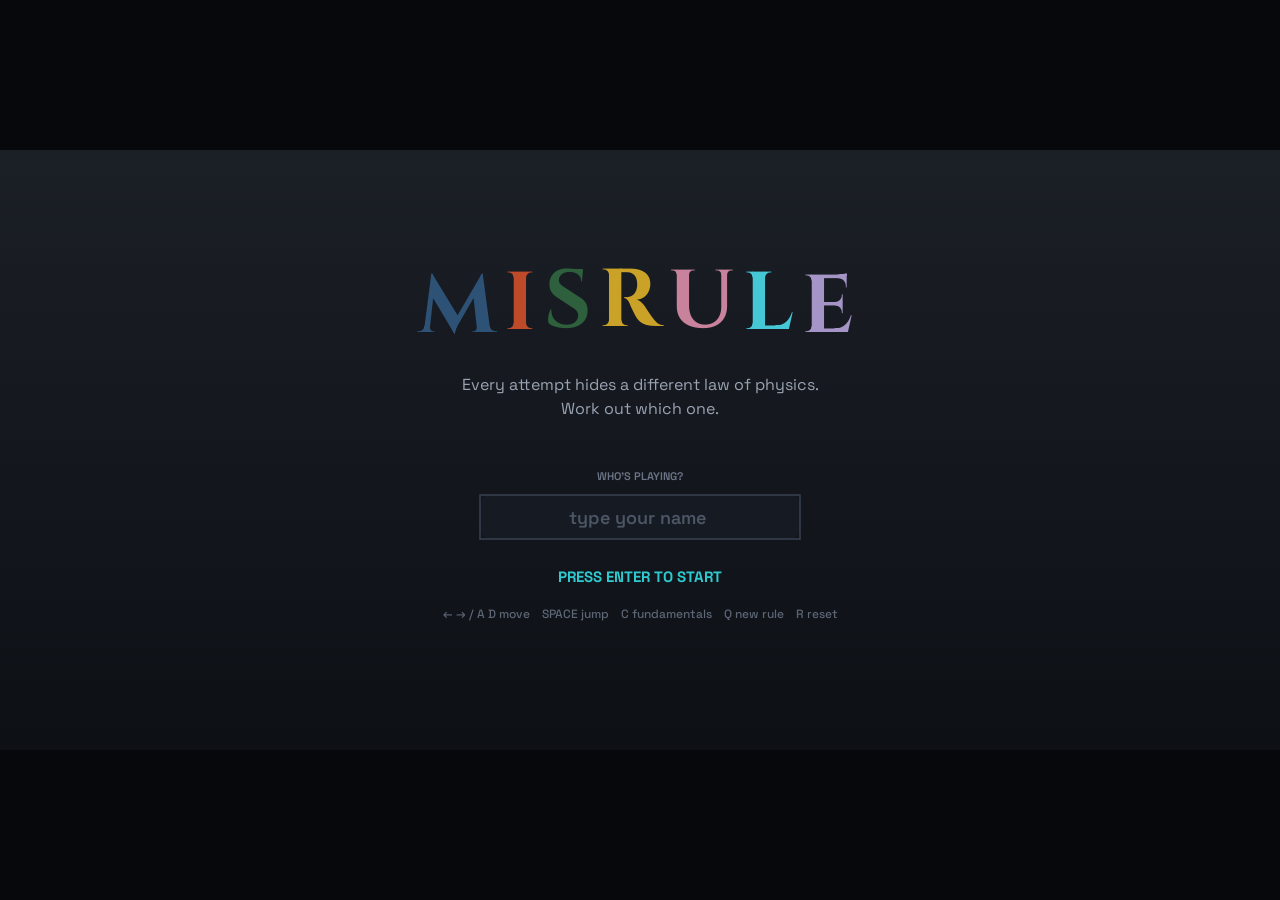
<file: index.html>
<!DOCTYPE html>
<html lang="en">
<head>
<meta charset="UTF-8">
<meta name="viewport" content="width=device-width, initial-scale=1, viewport-fit=cover">
<title>Misrule</title>
<meta name="description" content="Every attempt hides a different law of physics. Work out which one.">

<!-- two faces off google fonts. if they don't load, the fallback stacks in
     game.css and engine.js take over and nothing breaks - the game still
     runs with the wifi off, it just looks a bit plainer. -->
<link rel="preconnect" href="https://fonts.googleapis.com">
<link rel="preconnect" href="https://fonts.gstatic.com" crossorigin>
<link href="https://fonts.googleapis.com/css2?family=Cinzel:wght@500;600;700&family=Space+Grotesk:wght@400;500;600;700&display=swap" rel="stylesheet">

<link rel="stylesheet" href="ui/game.css">
</head>
<body>

<div class="stage">
  <div class="frame">
    <canvas id="game" width="1280" height="600"></canvas>

    <div id="panel" hidden>
      <div class="panelbox">
        <h2>What's the rule?</h2>
        <p class="sub"><b id="count">8</b> of <b id="total">8</b> still on the table</p>
        <ul id="rows"></ul>
        <p class="foot"><kbd>1</kbd>&ndash;<kbd>8</kbd> to pick &middot; <kbd>Enter</kbd> to lock it in &middot; <kbd>Esc</kbd> to back out</p>
      </div>
    </div>

    <div id="reveal" hidden></div>
  </div>
</div>

<!-- the pictures first: they're just data, and everything else expects
     ARENA_ART to exist by the time it draws. -->
<script src="src/artpack.js"></script>
<script src="src/art-dripstone.js"></script>
<script src="src/art-cheese.js"></script>
<script src="src/art-grassy.js"></script>
<script src="src/art-grassstep.js"></script>

<script src="src/art.js"></script>
<script src="src/evidence.js"></script>
<script src="src/detect.js"></script>
<script src="src/scoring.js"></script>
<script src="src/runs.js"></script>
<script src="src/hazards.js"></script>
<script src="src/levels.js"></script>
<script src="src/rules.js"></script>
<script src="src/ui.js"></script>
<script src="src/engine.js"></script>
<script>loop();</script>
</body>
</html>
</file>
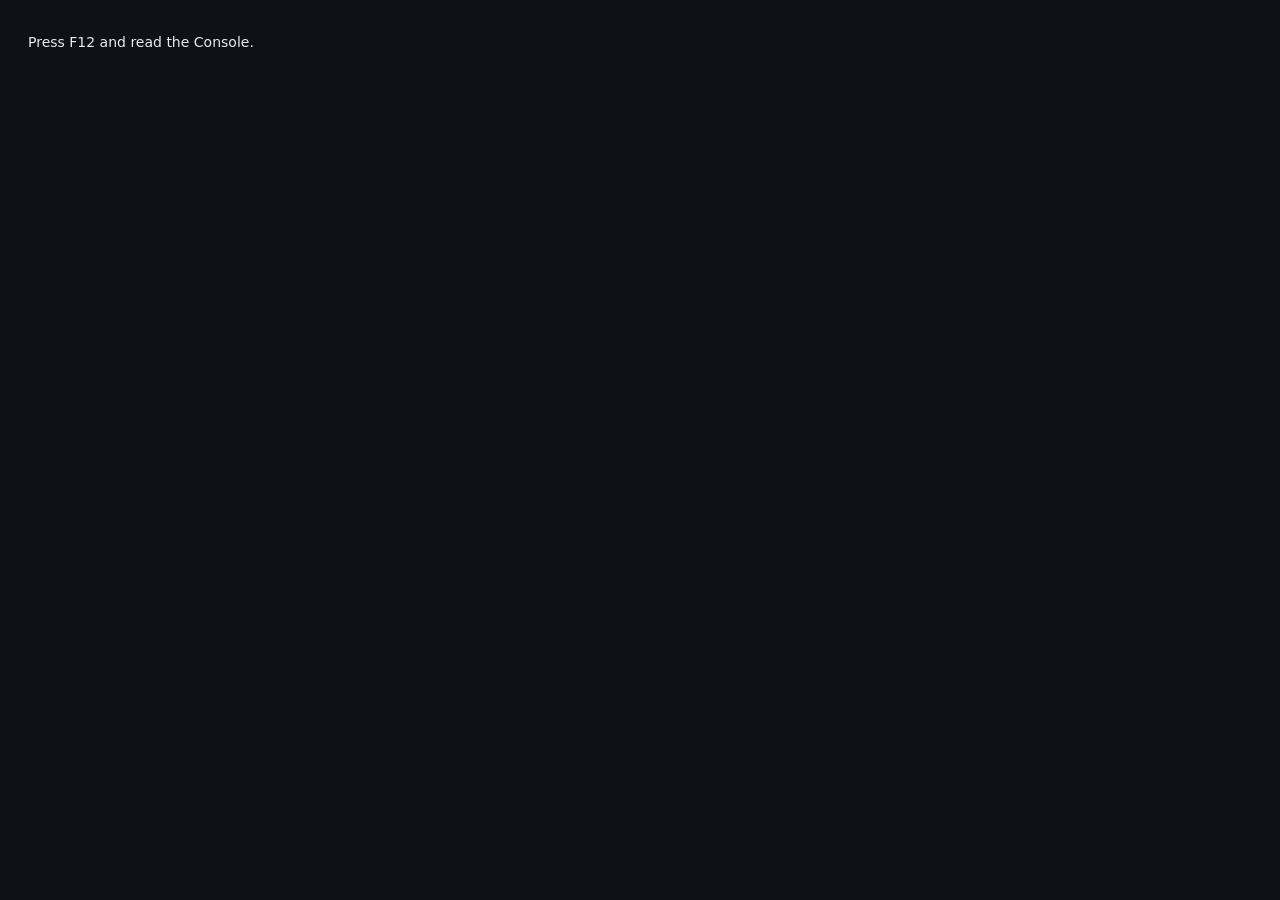
<file: tests.html>
<!DOCTYPE html><meta charset="utf-8"><title>Misrule tests</title>
<body style="background:#0f1116;color:#e8eaf0;font:14px system-ui">
<p style="padding:20px">Press F12 and read the Console.</p>
<script src="src/evidence.js"></script>
<script src="src/detect.js"></script>
<script src="src/scoring.js"></script>
<script src="src/hazards.js"></script>
<script src="src/levels.js"></script>
<script src="src/rules.js"></script>
<script src="src/simulator.js"></script>
<script src="tests.js"></script>
</file>
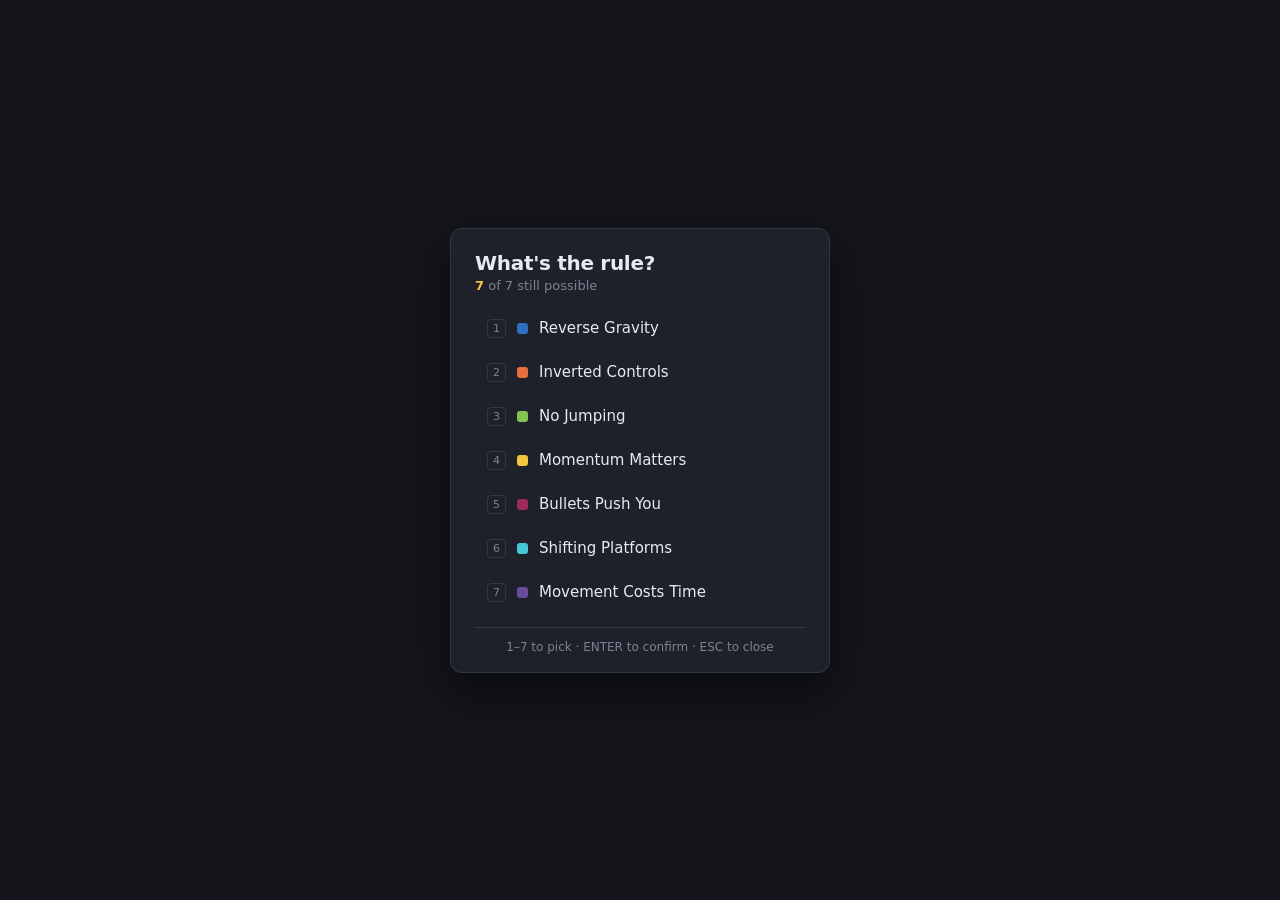
<file: ui/call.html>
<!DOCTYPE html>
<html lang="en">
<head>
<meta charset="UTF-8">
<title>Call the rule</title>
<link rel="stylesheet" href="call.css">
</head>
<body>

<div class="panel">
  <h1>What's the rule?</h1>
  <p class="count"><b id="liveCount">7</b> of 7 still possible</p>
  <ul class="rules" id="rules"></ul>
  <p class="hint">1&ndash;7 to pick &middot; ENTER to confirm &middot; ESC to close</p>
</div>

<script>
// The seven rules. The ID is what the rest of the game uses; the label is
// what the player reads; the colour is only a memory aid beside the name.
const RULES = [
  { id: "REVERSE_GRAVITY",     label: "Reverse Gravity",     colour: "var(--r-gravity)"  },
  { id: "INVERTED_CONTROLS",   label: "Inverted Controls",   colour: "var(--r-controls)" },
  { id: "NO_JUMP",             label: "No Jumping",          colour: "var(--r-jump)"     },
  { id: "MOMENTUM",            label: "Momentum Matters",    colour: "var(--r-momentum)" },
  { id: "BULLETS_PUSH",        label: "Bullets Push You",    colour: "var(--r-bullets)"  },
  { id: "SHIFTING_PLATFORMS",  label: "Shifting Platforms",  colour: "var(--r-shift)"    },
  { id: "MOVEMENT_COSTS_TIME", label: "Movement Costs Time", colour: "var(--r-time)"     }
];

let liveSet = RULES.map(r => r.id);   // everything is possible until evidence lands
let selected = null;

// Builds the seven rows. Called once at startup and again every time the
// live set shrinks, so the greying-out happens by redrawing the list.
function renderPanel() {
  const list = document.getElementById("rules");
  list.innerHTML = "";
  RULES.forEach(function (rule, i) {
    const alive = liveSet.includes(rule.id);
    const row = document.createElement("li");
    row.className = "rule " + (alive ? "live" : "eliminated") +
                    (selected === rule.id ? " selected" : "");
    row.innerHTML = '<span class="key">' + (i + 1) + '</span>' +
                    '<span class="chip" style="background:' + rule.colour + '"></span>' +
                    '<span class="name">' + rule.label + '</span>';
    if (alive) row.onclick = function () { pick(rule.id); };
    list.appendChild(row);
  });
  document.getElementById("liveCount").textContent = liveSet.length;
}

// Selects a rule, but only if it hasn't already been ruled out.
function pick(ruleId) {
  if (!liveSet.includes(ruleId)) return;
  selected = ruleId;
  renderPanel();
}

// Removes rules from the live set. The game calls this with the list that
// evidence.js says are eliminated; the panel just redraws.
function eliminate(ruleIds) {
  liveSet = liveSet.filter(function (id) { return !ruleIds.includes(id); });
  if (selected && !liveSet.includes(selected)) selected = null;
  renderPanel();
}

// Number keys pick a rule; ENTER confirms; ESC clears the selection.
document.addEventListener("keydown", function (e) {
  const n = parseInt(e.key, 10);
  if (n >= 1 && n <= 7) pick(RULES[n - 1].id);
  if (e.key === "Enter" && selected) console.log("CALLED:", selected);
  if (e.key === "Escape") { selected = null; renderPanel(); }
});

renderPanel();

// DEMO ONLY — delete these two lines once the game is wired up. They fake
// evidence arriving so you can see rows grey out.
setTimeout(function(){ eliminate(["INVERTED_CONTROLS", "MOMENTUM"]); }, 1200);
setTimeout(function(){ eliminate(["NO_JUMP", "SHIFTING_PLATFORMS"]); }, 2600);
</script>

</body>
</html>
</file>
<file: ui/game.css>
/* game.css - everything outside the canvas.
   the call panel and the reveal card are DOM, not canvas, so they can look
   like proper screens and get restyled without touching game code. */

:root{
  --ink:      #06080c;
  --panel:    #12151d;
  --panel-2:  #1a1f2a;
  --edge:     #2b3240;
  --text:     #eef1f6;
  --dim:      #8d96a6;
  --accent:   #f5c542;
  --good:     #7fd39a;
  --bad:      #e8705a;
  --ui:    "Space Grotesk", "Segoe UI", system-ui, sans-serif;
  --title: Cinzel, "Times New Roman", Georgia, serif;
}

*{box-sizing:border-box}
html,body{height:100%;margin:0;overflow:hidden;background:var(--ink)}
body{
  color:var(--text);font-family:var(--ui);
  display:flex;align-items:center;justify-content:center;
  -webkit-font-smoothing:antialiased;
}

/* the frame fills the window; the canvas takes the largest 1280x600 box
   that fits, so it fills the screen and never stretches. all the level
   coords stay in that grid - only the element on screen changes size. */
.stage{width:100vw;height:100vh;display:flex;align-items:center;justify-content:center}
.frame{
  position:relative;width:100vw;height:100vh;
  display:flex;align-items:center;justify-content:center;background:var(--ink);
}
canvas{
  display:block;
  width:min(100vw, calc(100vh * 1280 / 600));
  height:min(100vh, calc(100vw * 600 / 1280));
  /* the backdrops are paintings - 'pixelated' turned their soft edges into
     stair-steps, so this stays on auto */
  image-rendering:auto;
}

/* ---------- the call panel ---------- */

#panel{
  position:absolute;inset:0;display:flex;align-items:center;justify-content:center;
  background:rgba(6,8,12,.82);backdrop-filter:blur(6px);
  animation:fadein .18s ease-out;
}
#panel[hidden]{display:none}
@keyframes fadein{from{opacity:0}to{opacity:1}}
@keyframes riseup{from{opacity:0;transform:translateY(10px)}to{opacity:1;transform:none}}

.panelbox{
  width:min(560px, 86vw);padding:28px 30px 24px;
  background:linear-gradient(180deg,var(--panel-2),var(--panel));
  border:1px solid var(--edge);border-radius:16px;
  box-shadow:0 24px 60px rgba(0,0,0,.55);
  animation:riseup .2s ease-out;
}
#panel h2{
  margin:0 0 4px;font-family:var(--title);font-weight:700;
  font-size:clamp(20px,2.6vw,26px);letter-spacing:.5px;
}
.sub{margin:0 0 18px;font-size:13px;color:var(--dim)}
.sub b{color:var(--accent);font-variant-numeric:tabular-nums}

#rows{list-style:none;margin:0;padding:0}
.row{
  display:flex;align-items:center;gap:12px;
  padding:11px 13px;margin-bottom:6px;
  background:#161a23;border:1px solid transparent;border-radius:10px;
  font-size:14px;font-weight:500;cursor:pointer;
  transition:background .14s,border-color .14s,transform .08s;
}
.row:hover{background:#1e2431;border-color:var(--edge)}
.row:active{transform:scale(.995)}
.row.picked{background:#232b3a;border-color:var(--accent);box-shadow:inset 3px 0 0 var(--accent)}

/* fundamentals this arena can't roll. shown so you can see the whole rule
   book, greyed so you can't waste a call on one. */
.row.off{opacity:.34;cursor:default;background:#101319}
.row.off:hover{background:#101319;border-color:transparent}
.off-tag{font-size:10px;letter-spacing:.4px;color:var(--dim);white-space:nowrap}
.key{
  width:22px;height:22px;flex:0 0 auto;display:flex;align-items:center;justify-content:center;
  border:1px solid var(--edge);border-radius:6px;background:#0f131a;
  font-size:11px;font-weight:600;color:var(--dim);
}
.chip{width:12px;height:12px;flex:0 0 auto;border-radius:4px}
.name{flex:1 1 auto}
.foot{margin:16px 0 0;font-size:12px;color:var(--dim)}
kbd{
  display:inline-block;padding:1px 6px;border:1px solid var(--edge);border-radius:5px;
  background:#0f131a;font:inherit;font-size:11px;color:var(--text);
}

/* ---------- the reveal ---------- */

#reveal{
  position:absolute;inset:0;display:flex;align-items:center;justify-content:center;
  background:rgba(6,8,12,.9);backdrop-filter:blur(6px);
  animation:fadein .2s ease-out;
}
#reveal[hidden]{display:none}
.card{
  width:min(430px,88vw);border:2px solid;border-radius:18px;padding:28px 30px 24px;
  text-align:center;background:linear-gradient(180deg,var(--panel-2),var(--panel));
  box-shadow:0 24px 60px rgba(0,0,0,.6);max-height:94%;overflow:auto;
  animation:riseup .22s ease-out;
}
.verdict{font-size:11px;letter-spacing:2.6px;font-weight:700;margin-bottom:12px}
.verdict.yes{color:var(--good)}
.verdict.no{color:var(--bad)}
.rulename{
  display:inline-block;padding:9px 20px;border-radius:10px;
  font-family:var(--title);font-size:clamp(16px,2.2vw,21px);font-weight:700;
  color:#fff;margin-bottom:16px;
}
.score{font-size:clamp(42px,6vw,64px);font-weight:700;line-height:1;color:var(--accent);
  font-variant-numeric:tabular-nums}
.slabel{font-size:11px;color:var(--dim);letter-spacing:1.6px;margin-bottom:14px}
.msg{max-width:340px;margin:0 auto 12px;font-size:13px;line-height:1.5}
.hint{margin:0;font-size:12px;color:var(--dim)}
.wrongline{font-size:14px;color:var(--dim);margin-bottom:12px}
.wrongline b{color:var(--bad)}
.truthlabel{font-size:11px;letter-spacing:1.8px;color:var(--dim);margin-bottom:8px}

/* the score's working, so a total doesn't read as arbitrary */
.sums{max-width:290px;margin:0 auto 14px;font-size:12px;color:var(--dim)}
.sums div{display:flex;justify-content:space-between;padding:4px 0;
  border-bottom:1px solid rgba(255,255,255,.06)}
.sums b{color:var(--text);font-variant-numeric:tabular-nums}

.stats{display:flex;gap:24px;justify-content:center;margin:14px 0 12px;
  padding-top:14px;border-top:1px solid var(--edge);font-size:11px;color:var(--dim)}
.stats b{display:block;font-size:clamp(16px,2vw,20px);color:var(--text);font-weight:600;
  font-variant-numeric:tabular-nums}
/* the two ways out of the score card. a judge clicks; they don't read
   "press enter" first. */
.acts{display:flex;gap:10px;margin:16px 0 12px}
.btn{
  flex:1 1 0;padding:11px 12px;border-radius:10px;border:1px solid var(--edge);
  font:600 14px var(--ui);cursor:pointer;
  transition:background .14s,border-color .14s,transform .08s;
}
.btn:active{transform:scale(.985)}
.btn.ghost{background:#161a23;color:var(--text)}
.btn.ghost:hover{background:#1e2431}
.btn.go{background:#2FCAD0;border-color:#2FCAD0;color:#08202a}
.btn.go:hover{background:#43dbe1}

.runtotal{margin-top:6px;font-size:12px;color:var(--dim);letter-spacing:.3px}
.runtotal b{color:var(--accent);font-size:15px;font-variant-numeric:tabular-nums}

@media (max-width:640px){
  .panelbox{padding:20px 18px}
  .row{font-size:13px;padding:9px 11px}
}
</file>
<file: ui/call.css>
/* call.css — the call panel.
   Standalone: open call.html in Chrome and it works with no game running. */

:root {
  --bg:        #14161c;   /* page behind the panel */
  --panel:     #1e2129;   /* the panel itself */
  --edge:      #333845;   /* borders */
  --text:      #e8eaf0;   /* normal text */
  --dim:       #7b8395;   /* eliminated text */
  --accent:    #f5c542;   /* the one colour that means "pay attention" */

  /* One colour per rule. These are a memory aid beside the NAME, never the
     thing you identify a rule by — seven colours cannot all stay distinct
     for a colour-blind player, so the name always does the real work. */
  --r-gravity:  #2E6FBF;
  --r-controls: #E4703F;
  --r-jump:     #86C24F;
  --r-momentum: #F5C542;
  --r-bullets:  #9E2A57;
  --r-shift:    #45C7D6;
  --r-time:     #6B4C9A;
}

* { box-sizing: border-box; }

body {
  margin: 0; min-height: 100vh;
  display: flex; align-items: center; justify-content: center;
  background: var(--bg); color: var(--text);
  font-family: system-ui, 'Segoe UI', sans-serif;   /* no web font: demo runs offline */
}

.panel {
  width: 380px; padding: 22px 24px 18px;
  background: var(--panel);
  border: 1px solid var(--edge); border-radius: 12px;
  box-shadow: 0 18px 50px rgba(0,0,0,.55);
}

.panel h1 { margin: 0 0 3px; font-size: 20px; letter-spacing: -.3px; }

/* The live count. This is the number the player watches fall. */
.count { margin: 0 0 16px; font-size: 13px; color: var(--dim); }
.count b { color: var(--accent); font-variant-numeric: tabular-nums; }

.rules { list-style: none; margin: 0; padding: 0; }

.rule {
  display: flex; align-items: center; gap: 11px;
  padding: 9px 11px; margin-bottom: 5px;
  border: 1px solid transparent; border-radius: 7px;
  font-size: 15px; cursor: pointer;
  transition: background .12s, border-color .12s, opacity .12s;
}

/* The number key that picks this row. */
.key {
  width: 19px; height: 19px; flex-shrink: 0;
  display: flex; align-items: center; justify-content: center;
  border: 1px solid var(--edge); border-radius: 4px;
  font-size: 11px; color: var(--dim);
}

.chip { width: 11px; height: 11px; flex-shrink: 0; border-radius: 3px; }
.name { flex-grow: 1; }

/* --- the four states --- */

.rule.live:hover  { background: #262a34; border-color: var(--edge); }
.rule.live:hover .key { color: var(--text); }

/* Eliminated is dimmed AND struck through. Never colour alone: roughly one
   man in twelve cannot reliably tell one colour from another. */
.rule.eliminated {
  opacity: .38; cursor: default;
  text-decoration: line-through;
  text-decoration-thickness: 1.5px;
}
.rule.eliminated .chip { filter: grayscale(1); }
.rule.eliminated:hover { background: none; border-color: transparent; }

.rule.selected {
  background: #2b313e; border-color: var(--accent);
  box-shadow: inset 3px 0 0 var(--accent);
}
.rule.selected .name { font-weight: 600; }

.hint {
  margin: 15px 0 0; padding-top: 12px;
  border-top: 1px solid var(--edge);
  font-size: 12px; color: var(--dim); text-align: center;
}
</file>
